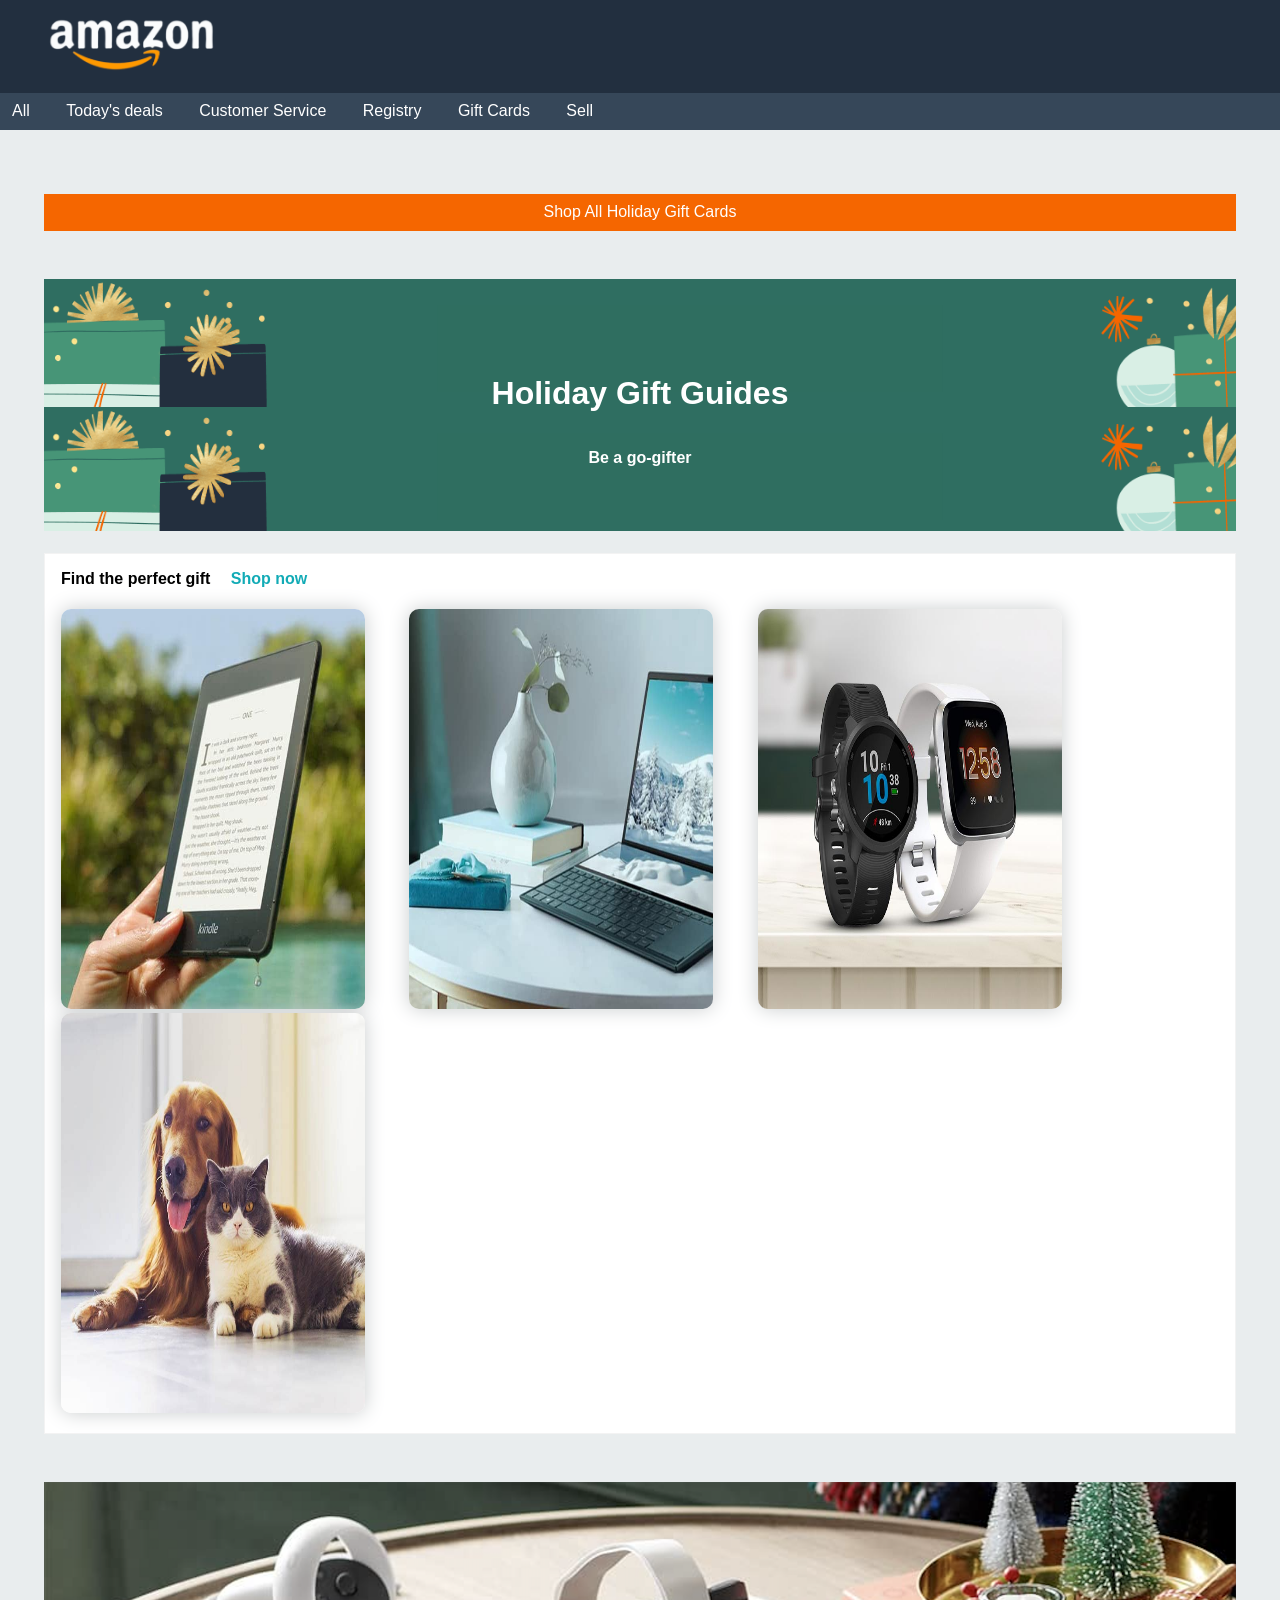
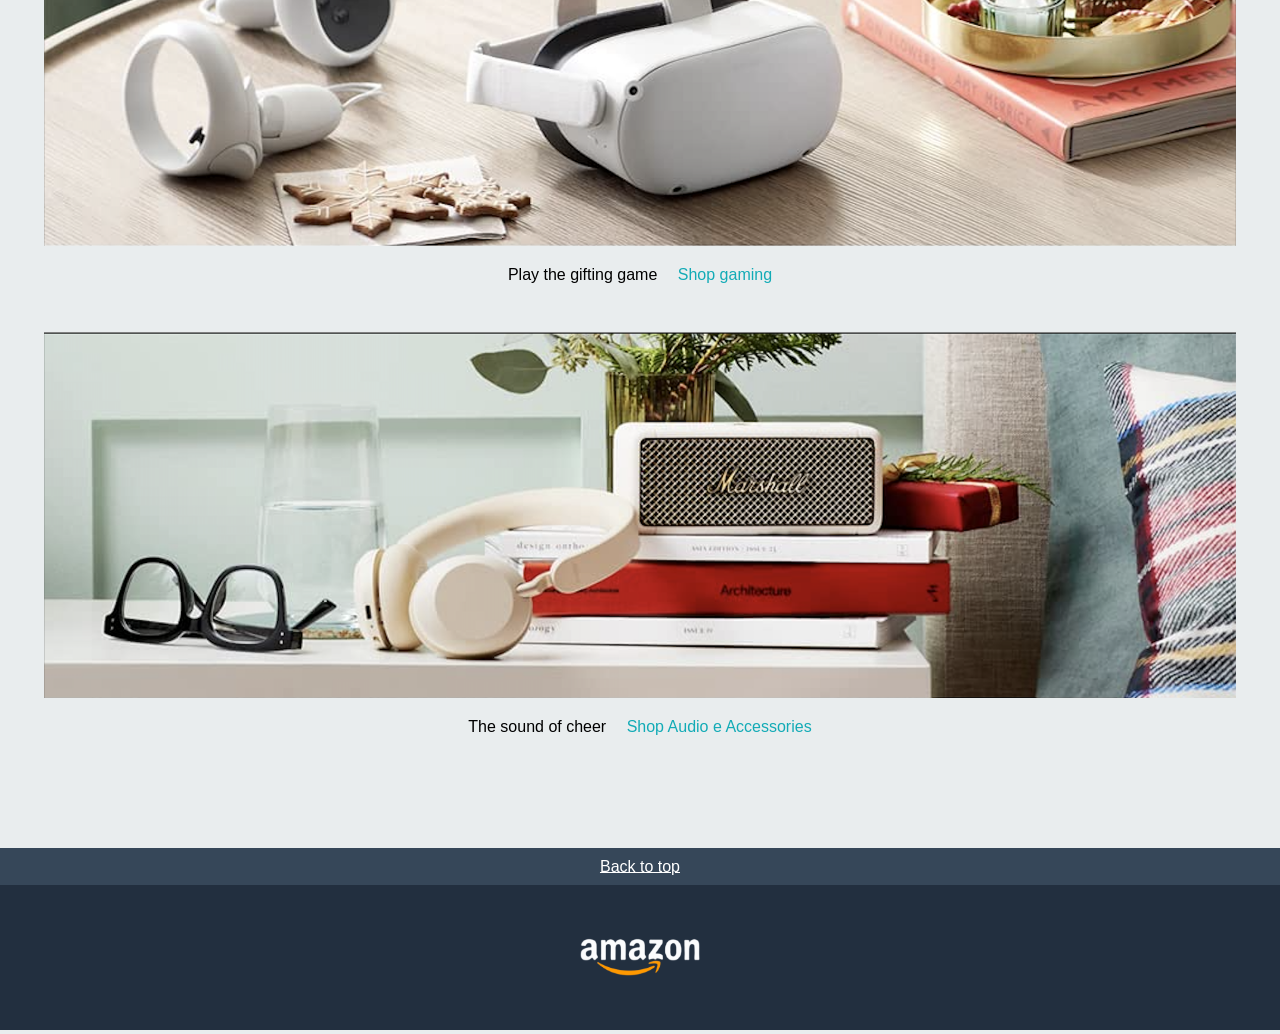
<file: Amazon Page/assets/index.html>
<!DOCTYPE html>
<html lang="en">
  <head>
    <meta charset="UTF-8" />
    <meta name="viewport" content="width=device-width, initial-scale=1.0" />
    <title>Document</title>
    <link rel="stylesheet" href="./css/style.css" />
    <link rel="stylesheet" href="./images/" />
    <link rel="preconnect" href="https://fonts.googleapis.com" />
    <link rel="preconnect" href="https://fonts.gstatic.com" crossorigin />
  </head>
  <body>
    <header>
      <div class="fascialogo">
        <img src="./images/logo.png" alt="logo amazon" />
      </div>
      <div class="funzioni">
        <p>All</p>
        <p>Today's deals</p>
        <p>Customer Service</p>
        <p>Registry</p>
        <p>Gift Cards</p>
        <p>Sell</p>
      </div>
    </header>
    <div class="main">
      <div class="fasciarancio"><p>Shop All Holiday Gift Cards</p></div>
      <div class="fasciaverde">
        <h1>Holiday Gift Guides</h1>
        <h4>Be a go-gifter</h4>
      </div>

      <div id="blocchi">
        <h4>Find the perfect gift <a href=""> Shop now</a></h4>

        <div class="bloccoimg"><img src="./images/img_1.jpg" alt="Tablet" /></div>
        <div class="bloccoimg"><img src="./images/img_2.jpg" alt="Laptop" /></div>
        <div class="bloccoimg"><img src="./images/img_3.jpg" alt="Smartwatchs" /></div>
        <div class="bloccoimg"><img src="./images/img_4.jpg" alt="Dog and Cat" /></div>
      </div>
      <div class="fascialunga1">
        <img src="./images/img_9.png" alt="Virtual Reality device" />

        <p>Play the gifting game <a href=""> Shop gaming</a></p>
      </div>

      <div class="fascialunga2">
        <img src="./images/img_10.png" alt="Radio,Headphones and Glass" />
        <div class="titolifasce">
          <p>The sound of cheer <a href=""> Shop Audio e Accessories</a></p>
        </div>
      </div>
    </div>
    <footer>
      <div class="fasciachiara"><a href="#">Back to top</a></div>
      <div class="fasciascura"><img src="./images/logo.png" alt="logo amazon" /></div>
    </footer>
  </body>
</html>
</file>
<file: Amazon Page/assets/css/style.css>
body {
  margin: -4px;
  background-color: #e9edee;
  font-family: Arial, Helvetica, sans-serif;
}

/* header*/
.fascialogo {
  background-color: #222f3f;
}
.fascialogo img {
  padding: 1rem;
  max-width: 175px;
  padding-left: 3rem;
}
.funzioni {
  background-color: #364759;
  padding-top: 0.6rem;
  padding-bottom: 0.6rem;
}
.funzioni p {
  color: white;
  display: inline;
  padding-left: 1rem;
  padding-right: 1rem;
}
/* /header */
/*________________________________________*/
/* main*/
.main {
  padding: 3rem;
}
.main a {
  color: #12abb6;
  padding-left: 1rem;
  text-decoration: none;
}
.fasciarancio {
  background-color: #f56600;
  margin-bottom: 3rem;
}
.fasciarancio p {
  color: white;
  text-align: center;
  padding-top: 0.6rem;
  padding-bottom: 0.6rem;
}

.fasciaverde {
  background-image: url("../images/bg-image.png");
  text-align: center;
  color: white;
}

.fasciaverde h1 {
  padding-top: 6rem;
  padding-bottom: 1rem;
}
.fasciaverde h4 {
  padding-bottom: 4rem;
}
#blocchi {
  padding: 1rem;
  border: solid 1px #f3f3f3;
  background-color: #ffffff;
  padding-right: 1rem;
}
#blocchi h4 {
  margin-top: 0;
}

.bloccoimg {
  display: inline-block;
}
.bloccoimg img {
  max-width: 19rem;
  min-height: 400px;

  border-radius: 10px;
  margin-right: 2.5rem;
  box-shadow: #c9cccd 0px 0px 20px;
}
.fascialunga1 img {
  max-width: 100%;
  padding-top: 3rem;
}
.fascialunga2 img {
  max-width: 100%;
}
.fascialunga1 {
  text-align: center;
  padding-bottom: 2rem;
}
.fascialunga2 {
  text-align: center;
  padding-bottom: 3rem;
  border-top: solid 1px gray;
}
/* /main */
/* footer*/
.fasciachiara {
  background-color: #364759;
  text-align: center;
  padding-top: 0.6rem;
  padding-bottom: 0.6rem;
}
.fasciachiara a {
  color: white;
  padding-top: 0.6rem;
  padding-bottom: 0.6rem;
}
.fasciascura {
  background-color: #222f3f;
  text-align: center;
}
.fasciascura img {
  max-width: 10%;
  padding: 3rem;
}
</file>
